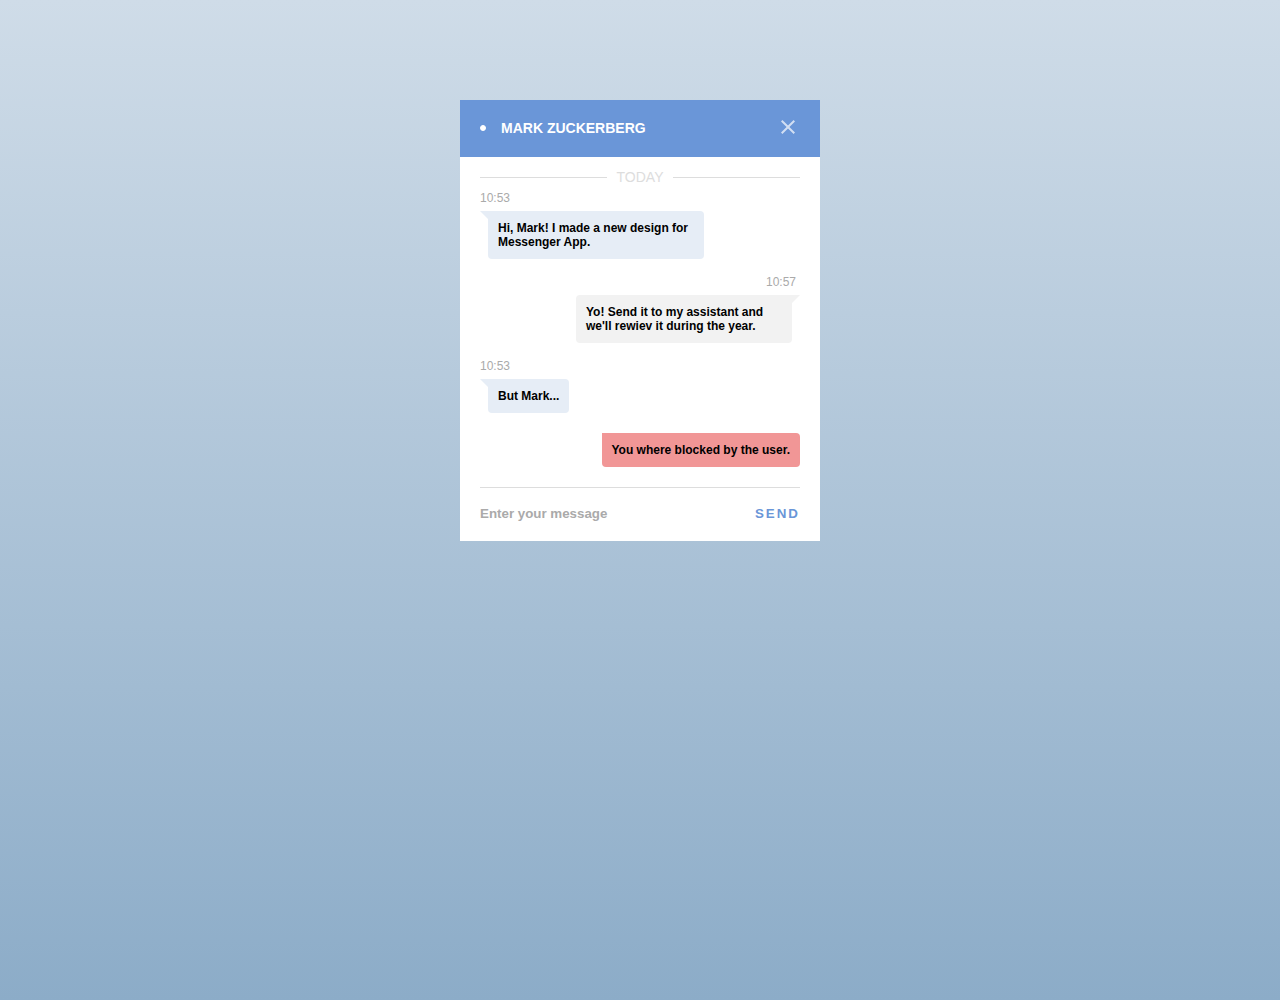
<file: loop1-step4/index.html>
<!DOCTYPE html>
<html lang="en">

<head>
  <meta charset="UTF-8">
  <meta name="viewport" content="width=device-width, initial-scale=1.0">
  <meta http-equiv="X-UA-Compatible" content="ie=edge">
  <title>Loop 1 - Step 4</title>
  <link href="https://fonts.googleapis.com/css?family=Roboto:400,500,700" rel="stylesheet">
  <link rel="stylesheet" href="./css/styles.css" />
</head>

<body>
  <div class="Messanger">
    <header class="Header">
      <span class="Header__bullet"></span>
      <h1 class="Header__title">mark zuckerberg</h1>
      <button class="Header__button"><img src="img/close.svg" alt="close"></button>
    </header>
    <div class="Content">
      <div class="Content__title"><span class="Content__title-span">today</span></div>
      <div class="Content__messages">
        <message class="Message-left">
          <div class="Message-left__time">10:53</div>
          <div class="Message-left__arrow"></div>
          <div class="Message-left__text">
            Hi, Mark! I made a new design for Messenger App.
          </div>
        </message>
        <message class="Message-right">
          <div class="Message-right__time">10:57</div>
          <div class="Message-right__text">
            Yo! Send it to my assistant and we'll rewiev it during the year.
          </div>
          <div class="Message-right__arrow"></div>
        </message>
        <message class="Message-left">
          <div class="Message-left__time">10:53</div>
          <div class="Message-left__arrow"></div>
          <div class="Message-left__text">
            But Mark...
          </div>
        </message>
        <message class="Message-ban">
          <div class="Message-ban__text">
            You where blocked by the user.
          </div>
        </message>
      </div>
    </div>
    <footer class="Footer">
      <input type="text" class="Footer__input" value="Enter your message">
      <button class="Footer__button">send</button>
    </footer>
  </div>
</body>

</html>
</file>
<file: loop1-step4/css/styles.css>
* {
  padding: 0;
  margin: 0;
  -webkit-box-sizing: border-box;
          box-sizing: border-box;
}

body {
  background-image: -webkit-gradient(linear, left top, left bottom, from(#cfdce8), to(#8cacc8));
  background-image: linear-gradient(#cfdce8, #8cacc8);
  height: 100vh;
}

.Messanger {
  background-color: #fff;
  width: 360px;
  margin: 100px auto 0 auto;
  display: -webkit-box;
  display: -ms-flexbox;
  display: flex;
  -webkit-box-orient: vertical;
  -webkit-box-direction: normal;
      -ms-flex-direction: column;
          flex-direction: column;
}

.Header {
  background-color: #6a96d8;
  color: #fff;
  text-transform: uppercase;
  font-family: Arial, Helvetica, sans-serif;
  display: -webkit-box;
  display: -ms-flexbox;
  display: flex;
  padding: 20px;
}

.Header__bullet {
  border: 1px solid #fff;
  border-radius: 50%;
  width: 6px;
  height: 6px;
  background-color: #fff;
  margin: 5px 15px 0 0;
}

.Header__title {
  font-size: 14px;
}

.Header__button {
  margin: -5px 0 -5px auto;
  padding: 0;
  background-color: rgba(255, 255, 255, 0);
  border: none;
  outline: none;
  cursor: pointer;
  opacity: 0.7;
}

.Content {
  padding: 20px;
  font-family: Arial, Helvetica, sans-serif;
}

.Content__title {
  border-top: 1px solid #ddd;
  text-align: center;
  text-transform: uppercase;
  color: #ddd;
  font-size: 14px;
  display: -webkit-box;
  display: -ms-flexbox;
  display: flex;
  -webkit-box-pack: center;
      -ms-flex-pack: center;
          justify-content: center;
}

.Content__title-span {
  background-color: #ffffff;
  display: block;
  padding: 0 10px;
  margin-top: -9px;
}

.Footer {
  margin: 0 20px 20px 20px;
  padding: 18px 0 0 0;
  border-top: 1px solid #ddd;
  display: -webkit-box;
  display: -ms-flexbox;
  display: flex;
}

.Footer__button {
  margin: auto 0 auto auto;
  border: none;
  outline: none;
  background: transparent;
  text-transform: uppercase;
  font-weight: 900;
  color: #6a96d8;
  cursor: pointer;
  letter-spacing: 2px;
}

.Footer__input {
  border: none;
  outline: none;
  font-weight: 600;
  color: #aaa;
}

.Message-left {
  display: -webkit-box;
  display: -ms-flexbox;
  display: flex;
  -ms-flex-wrap: wrap;
      flex-wrap: wrap;
  padding-bottom: 10px;
}

.Message-left__time {
  width: 100%;
  font-size: 12px;
  color: #aaa;
  padding: 6px 0;
}

.Message-left__arrow {
  width: 0;
  height: 0;
  border-top: 8px solid #e6edf6;
  border-left: 8px solid transparent;
}

.Message-left__text {
  max-width: calc(70% - 8px);
  background-color: #e6edf6;
  padding: 10px;
  border-radius: 0 4px 4px 4px;
  font-size: 12px;
  font-weight: 600;
}

.Message-right {
  display: -webkit-box;
  display: -ms-flexbox;
  display: flex;
  -ms-flex-wrap: wrap;
      flex-wrap: wrap;
  -webkit-box-pack: end;
      -ms-flex-pack: end;
          justify-content: flex-end;
  padding-bottom: 10px;
}

.Message-right__time {
  width: 100%;
  font-size: 12px;
  color: #aaa;
  text-align: right;
  padding: 6px 4px 6px 0;
}

.Message-right__arrow {
  width: 0;
  height: 0;
  border-top: 8px solid #f2f2f2;
  border-right: 8px solid transparent;
}

.Message-right__text {
  max-width: calc(70% - 8px);
  background-color: #f2f2f2;
  padding: 10px;
  border-radius: 4px 0 4px 4px;
  font-size: 12px;
  font-weight: 600;
}

.Message-ban {
  display: -webkit-box;
  display: -ms-flexbox;
  display: flex;
  -ms-flex-wrap: wrap;
      flex-wrap: wrap;
  -webkit-box-pack: end;
      -ms-flex-pack: end;
          justify-content: flex-end;
  padding-top: 10px;
}

.Message-ban__text {
  max-width: calc(70% - 8px);
  background-color: #f19696;
  padding: 10px;
  border-radius: 0px 4px 4px 4px;
  font-size: 12px;
  font-weight: 600;
}
/*# sourceMappingURL=styles.css.map */
</file>
